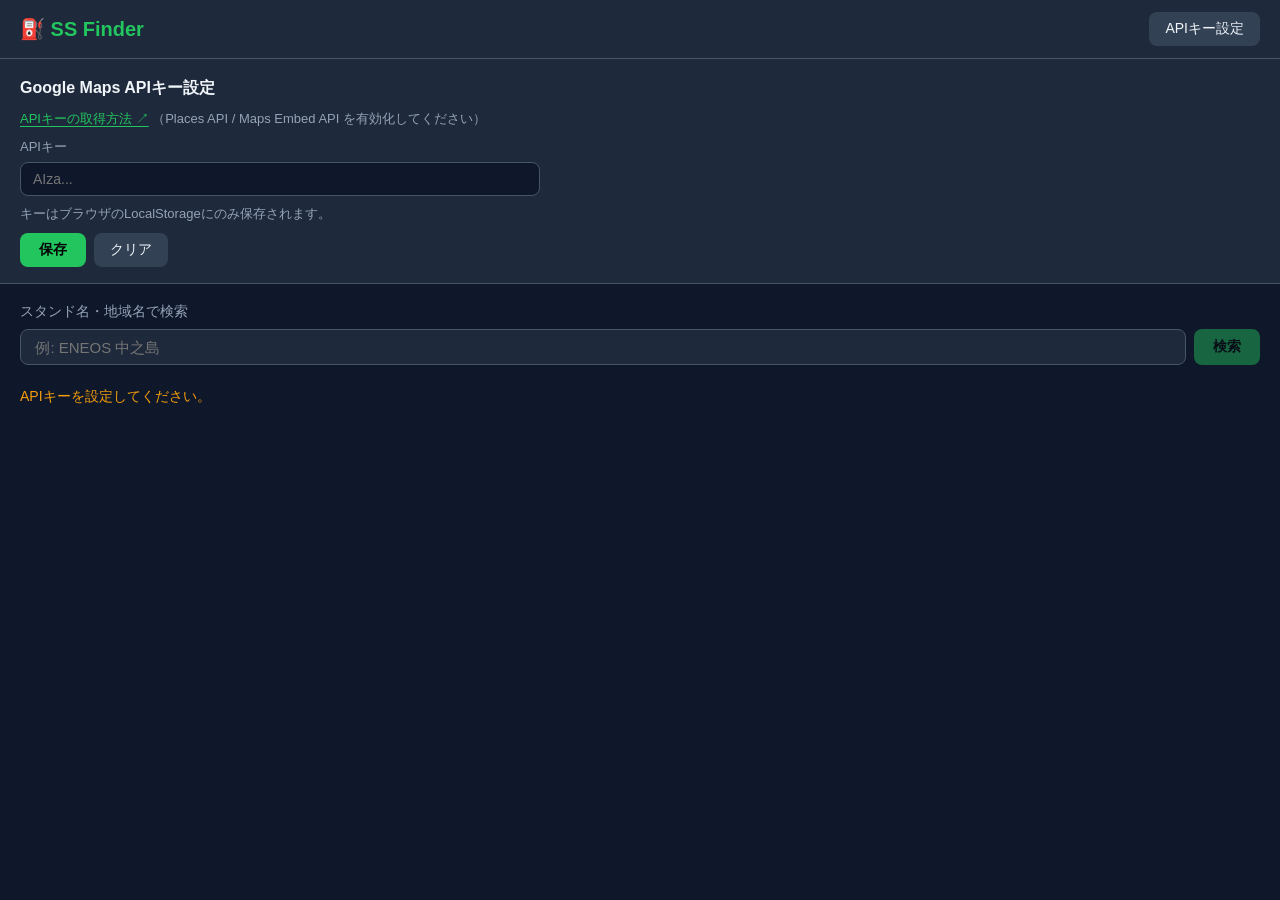
<file: web_v3/index.html>
<!DOCTYPE html>
<html lang="ja">
<head>
  <meta charset="UTF-8">
  <meta name="viewport" content="width=device-width, initial-scale=1.0">
  <meta name="description" content="ガソリンスタンドの基本情報・地図・ストリートビューを一覧比較できるWebアプリ">
  <title>SS Finder</title>
  <link rel="stylesheet" href="styles.css">
</head>
<body>

  <!-- ヘッダー -->
  <header class="site-header">
    <h1 class="site-title">⛽ SS Finder</h1>
    <button id="btn-api-toggle" type="button" class="btn-secondary">APIキー設定</button>
  </header>

  <!-- APIキー設定セクション（初期非表示） -->
  <section id="api-settings" class="api-settings hidden" aria-label="APIキー設定">
    <div class="settings-inner">
      <h2>Google Maps APIキー設定</h2>
      <p class="settings-hint">
        <a href="https://developers.google.com/maps/documentation/javascript/get-api-key" target="_blank" rel="noopener">APIキーの取得方法 ↗</a>
        （Places API / Maps Embed API を有効化してください）
      </p>
      <label for="input-api-key">APIキー</label>
      <input type="password" id="input-api-key" placeholder="AIza..." autocomplete="off"
             aria-describedby="key-hint">
      <p id="key-hint" class="settings-hint">キーはブラウザのLocalStorageにのみ保存されます。</p>
      <div class="settings-actions">
        <button id="btn-save-key" type="button" class="btn-primary">保存</button>
        <button id="btn-clear-key" type="button" class="btn-secondary">クリア</button>
      </div>
    </div>
  </section>

  <main>

    <!-- 検索フォーム -->
    <section class="search-section" aria-label="スタンド検索">
      <form id="search-form" role="search">
        <label for="input-query">スタンド名・地域名で検索</label>
        <div class="input-row">
          <input type="search" id="input-query"
                 placeholder="例: ENEOS 中之島"
                 autocomplete="off"
                 aria-label="検索キーワード">
          <button id="btn-search" type="submit" class="btn-primary" disabled>検索</button>
          <button id="btn-cancel" type="button" class="btn-secondary hidden">キャンセル</button>
        </div>
      </form>

      <!-- 検索履歴チップ -->
      <div id="search-history"
           class="chip-row"
           role="list"
           aria-label="検索履歴"></div>

      <!-- ステータスメッセージ -->
      <div id="status-msg"
           role="status"
           aria-live="polite"
           aria-atomic="true"></div>
    </section>

    <!-- 検索結果リスト（複数件のとき表示） -->
    <section id="results-list" class="results-section hidden" aria-label="検索結果一覧">
      <h2>検索結果 <span id="results-count"></span>件</h2>
      <ul id="results-ul" class="results-ul"></ul>
    </section>

    <!-- 比較グリッド（最大3件） -->
    <section id="compare-section" class="hidden" aria-label="比較">
      <h2 class="section-title">比較</h2>
      <div id="compare-grid" class="compare-grid"></div>
    </section>

    <!-- お気に入りセクション -->
    <section id="favorites-section" class="hidden" aria-label="お気に入り">
      <h2 class="section-title">★ お気に入り</h2>
      <div id="favorites-list"
           class="chip-row"
           role="list"
           aria-label="お気に入り一覧"></div>
    </section>

  </main>

  <script type="module" src="app.js"></script>
</body>
</html>
</file>
<file: web_v3/styles.css>
/* ── CSS変数（ダークテーマ） ────────────────────────────── */
:root {
  --bg:       #0f172a;
  --surface:  #1e293b;
  --surface2: #334155;
  --border:   #475569;
  --accent:   #22c55e;
  --accent-d: #16a34a;
  --text:     #f1f5f9;
  --text-dim: #94a3b8;
  --error:    #ef4444;
  --warn:     #f59e0b;
  --info:     #3b82f6;
  --success:  #22c55e;
  --radius:   8px;
  --gap:      1rem;
}

/* ── リセット ────────────────────────────────────────────── */
*, *::before, *::after { box-sizing: border-box; margin: 0; padding: 0; }
body {
  background: var(--bg);
  color: var(--text);
  font-family: 'Hiragino Sans', 'Noto Sans JP', sans-serif;
  font-size: 15px;
  line-height: 1.6;
  min-height: 100dvh;
}
a { color: var(--accent); text-underline-offset: 3px; }
a:hover { color: var(--accent-d); }
img { max-width: 100%; display: block; }
ul { list-style: none; }
.hidden { display: none !important; }

/* ── ボタン ────────────────────────────────────────────── */
button { cursor: pointer; border: none; border-radius: var(--radius); font-size: 14px; font-family: inherit; transition: opacity .15s, background .15s; }
button:disabled { opacity: .45; cursor: not-allowed; }
.btn-primary  { background: var(--accent); color: #000; font-weight: 700; padding: .5rem 1.2rem; }
.btn-primary:hover:not(:disabled) { background: var(--accent-d); }
.btn-secondary { background: var(--surface2); color: var(--text); padding: .5rem 1rem; }
.btn-secondary:hover:not(:disabled) { background: var(--border); }

/* ── ヘッダー ──────────────────────────────────────────── */
.site-header {
  display: flex; align-items: center; justify-content: space-between;
  padding: .75rem 1.25rem;
  background: var(--surface);
  border-bottom: 1px solid var(--border);
  position: sticky; top: 0; z-index: 100;
}
.site-title { font-size: 1.25rem; font-weight: 700; color: var(--accent); }

/* ── APIキー設定 ────────────────────────────────────────── */
.api-settings { background: var(--surface); border-bottom: 1px solid var(--border); padding: 1rem 1.25rem; }
.settings-inner { max-width: 520px; }
.settings-inner h2 { margin-bottom: .5rem; font-size: 1rem; }
.settings-hint { color: var(--text-dim); font-size: 13px; margin-bottom: .5rem; }
.settings-inner label { display: block; margin-bottom: .25rem; font-size: 13px; color: var(--text-dim); }
.settings-inner input[type="password"] {
  width: 100%; padding: .5rem .75rem; background: var(--bg); border: 1px solid var(--border);
  border-radius: var(--radius); color: var(--text); font-size: 14px; margin-bottom: .5rem;
}
.settings-inner input:focus { outline: 2px solid var(--accent); outline-offset: 1px; }
.settings-actions { display: flex; gap: .5rem; }

/* ── メインエリア ────────────────────────────────────────── */
main { max-width: 1280px; margin: 0 auto; padding: var(--gap) 1.25rem 3rem; }

/* ── 検索フォーム ───────────────────────────────────────── */
.search-section { margin-bottom: 1.5rem; }
.search-section label { display: block; margin-bottom: .4rem; font-size: 14px; color: var(--text-dim); }
.input-row { display: flex; gap: .5rem; flex-wrap: wrap; }
.input-row input[type="search"] {
  flex: 1 1 200px; padding: .55rem .9rem; background: var(--surface);
  border: 1px solid var(--border); border-radius: var(--radius);
  color: var(--text); font-size: 15px;
}
.input-row input:focus { outline: 2px solid var(--accent); outline-offset: 1px; }

/* ── ステータス ─────────────────────────────────────────── */
#status-msg { margin-top: .6rem; font-size: 14px; min-height: 1.4em; }
.status-info    { color: var(--info); }
.status-success { color: var(--success); }
.status-warn    { color: var(--warn); }
.status-error   { color: var(--error); }

/* ── チップ ─────────────────────────────────────────────── */
.chip-row { display: flex; flex-wrap: wrap; gap: .4rem; margin-top: .6rem; }
.chip { background: var(--surface2); color: var(--text-dim); padding: .3rem .75rem; border-radius: 999px; font-size: 13px; }
.chip:hover { background: var(--border); color: var(--text); }
.chip-clear { background: transparent; border: 1px solid var(--border); color: var(--text-dim); }
.chip-fav { color: var(--warn); }

/* ── 検索結果リスト ─────────────────────────────────────── */
.results-section { margin-bottom: 1.5rem; }
.results-section h2 { font-size: 1rem; margin-bottom: .75rem; color: var(--text-dim); }
.results-ul { display: flex; flex-direction: column; gap: .5rem; }
.result-item {
  display: flex; align-items: center; flex-wrap: wrap; gap: .5rem;
  padding: .6rem .9rem; background: var(--surface);
  border: 1px solid var(--border); border-radius: var(--radius);
}
.result-name { font-weight: 600; flex: 1 1 160px; }
.result-addr { color: var(--text-dim); font-size: 13px; flex: 2 1 200px; }
.btn-add { background: var(--surface2); color: var(--accent); padding: .3rem .8rem; border-radius: var(--radius); font-size: 13px; white-space: nowrap; }
.btn-add:hover:not(:disabled) { background: var(--border); }

/* ── 比較グリッド ───────────────────────────────────────── */
#compare-section .section-title,
#favorites-section .section-title { font-size: 1rem; margin-bottom: .75rem; color: var(--text-dim); }
.compare-grid {
  display: grid;
  grid-template-columns: repeat(auto-fit, minmax(300px, 1fr));
  gap: var(--gap);
  align-items: start;
}

/* ── 比較カード ──────────────────────────────────────────── */
.compare-card {
  background: var(--surface); border: 1px solid var(--border);
  border-radius: var(--radius); overflow: hidden;
  display: flex; flex-direction: column;
}
.card-header {
  display: flex; align-items: flex-start; justify-content: space-between;
  gap: .5rem; padding: .75rem .9rem .5rem;
}
.card-name { font-size: 1rem; font-weight: 700; flex: 1; }
.card-actions { display: flex; gap: .4rem; flex-shrink: 0; }
.btn-fav  { background: transparent; color: var(--text-dim); font-size: 1.1rem; padding: .1rem .4rem; border-radius: 4px; }
.btn-fav:hover  { color: var(--warn); }
.btn-fav.active { color: var(--warn); }
.btn-close { background: transparent; color: var(--text-dim); font-size: 1rem; padding: .1rem .4rem; border-radius: 4px; }
.btn-close:hover { color: var(--error); }
.card-photo { width: 100%; height: 180px; object-fit: cover; }

/* ── 基本情報グリッド ───────────────────────────────────── */
.info-grid { display: grid; grid-template-columns: auto 1fr; gap: .3rem .75rem; padding: .6rem .9rem; font-size: 13px; }
.info-grid dt { color: var(--text-dim); white-space: nowrap; }
.info-grid dd { color: var(--text); }
.status-badge { color: var(--accent); }
.hours-list { font-size: 12px; line-height: 1.8; color: var(--text-dim); }

/* ── 検索結果 警告・もっと見る ──────────────────────────── */
.results-warn { margin-top: .6rem; font-size: 13px; color: var(--warn); }
.btn-more,
.btn-collapse { margin-top: .5rem; display: block; }

/* ── 地図・ストリートビュー埋め込み ──────────────────────── */
.embeds { display: flex; flex-direction: column; gap: 0; }
.sv-wrap { display: flex; flex-direction: column; }
.map-embed, .sv-embed {
  width: 100%; height: 220px; border: none;
  border-top: 1px solid var(--border);
}
.sv-date {
  font-size: 11px; color: var(--text-dim);
  padding: .25rem .9rem;
  background: var(--surface2);
  border-top: 1px solid var(--border);
}

/* ── セクション間の余白 ─────────────────────────────────── */
#compare-section  { margin-bottom: 2rem; }
#favorites-section { margin-top: 1rem; }

/* ── レスポンシブ ────────────────────────────────────────── */
@media (max-width: 480px) {
  .site-header { padding: .6rem 1rem; }
  main { padding: .75rem 1rem 3rem; }
  .compare-grid { grid-template-columns: 1fr; }
}
</file>
